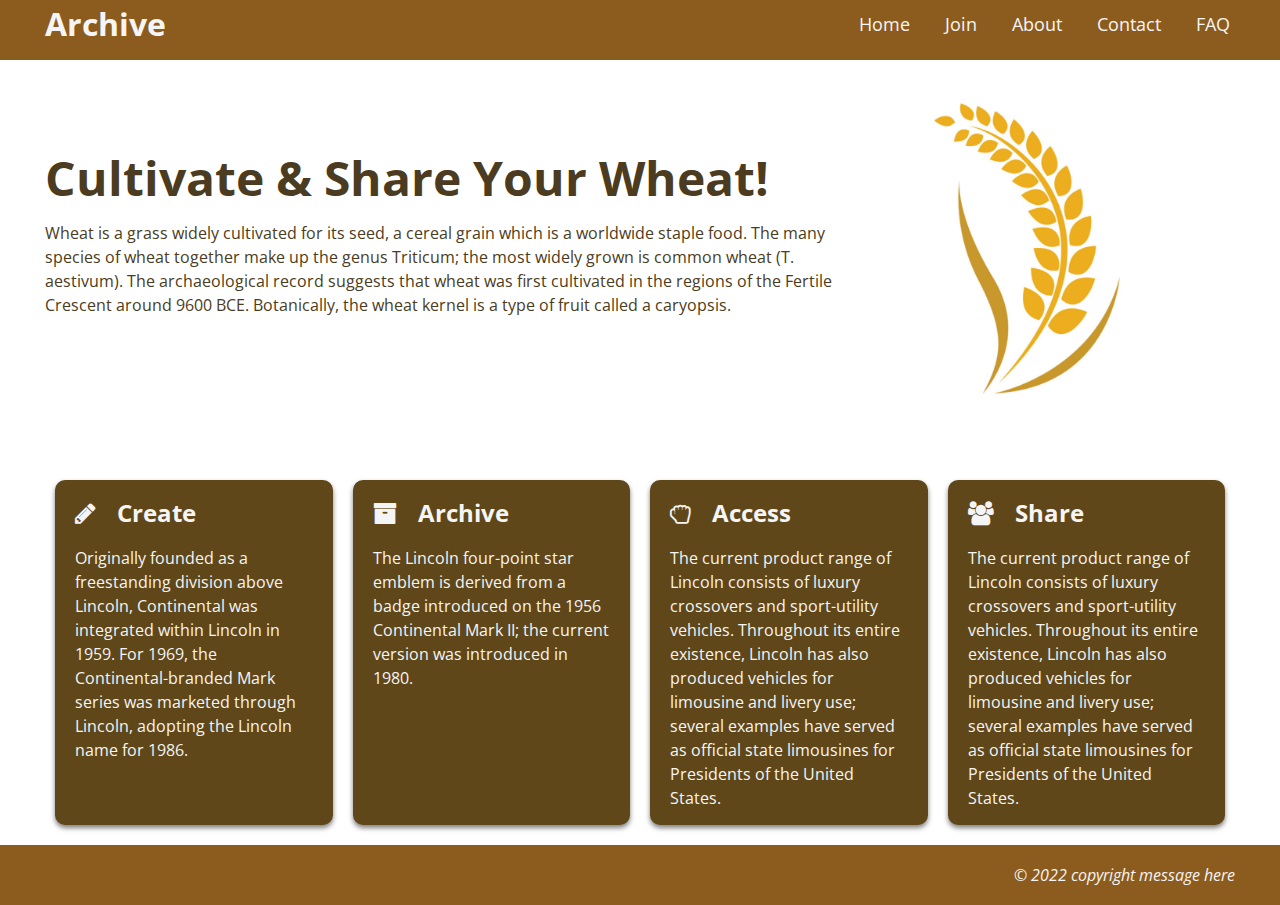
<file: index.html>
<!DOCTYPE html>
<html lang="en">
<head>
    <meta charset="UTF-8">
    <meta http-equiv="X-UA-Compatible" content="IE=edge">
    <meta name="viewport" content="width=device-width, initial-scale=1.0">
    <link rel="stylesheet" href="https://cdnjs.cloudflare.com/ajax/libs/font-awesome/4.7.0/css/font-awesome.min.css">
    <title>Home | Archive</title>
    <link rel="stylesheet" href="style.css">
    <script src="js/script.js" defer></script>
    <!-- from icond wesite i mention it in my description  -->
    <link rel = "icon" type = "image/png" href = "imgs/3004-15.jpg">
        <style>
                .header {
            background-color: rgb(255, 255, 255);
            color: rgb(75, 59, 32);
            min-height: 400px;
            }

        .header h1 {
            font-size: 3rem;
            font-weight: bold;
            line-height: 1.2;
            }

        .header img {
            max-width: 400px;
            }

        .header .container {
            display: flex;
            align-items: center;
            justify-content: space-between;
            }

        .boxes .container {
            display: flex;
            justify-content: space-between;
        }

        .box {
            flex: 1;
            background: rgb(96, 71, 26);
            color: whitesmoke;
            border-radius: 10px;
            margin: 20px 10px;
            box-shadow: 0 3px 5px rgba(0,0,0,0.5);
            padding: 15px 20px;
            }

        .box i {
            margin-right: 15px;
            }
    </style>
</head>

<body>
        <nav class="navbar">
            <div class="container">
                <div class="logo">Archive</div>
                <ul class="nav">
                    <li class="toggle"><i class="fa fa-bars"></i></li>
                    <li class="links"><a href="index.html">Home</a></li>
                    <li class="links"><a href="join.html">Join</a></li>
                    <li class="links"><a href="about.html">About</a></li>
                    <li class="links"><a href="contact.html">Contact</a></li>
                    <li class="links"><a href="FAQ.html">FAQ</a></li>
                </ul>
            </div>
        </nav>

        <header class="header">
            <div class="container">
                <div>
                    <h1>Cultivate & Share Your Wheat!</h1>
                    <p>
                        Wheat is a grass widely cultivated for its seed, 
                        a cereal grain which is a worldwide staple food. 
                        The many species of wheat together make up the 
                        genus Triticum; the most widely grown is common wheat (T. aestivum). 
                        The archaeological record suggests that wheat was first 
                        cultivated in the regions of the Fertile Crescent around 9600 BCE. Botanically, 
                        the wheat kernel is a type of fruit called a caryopsis.
                    </p>
                </div>
                <!-- I found this image for the logo on the internet and modified it, it was free source -->
                <img src="imgs/logo.png" alt="bumbulis logo"> 
            </div>
        </header>

        <section class="boxes">
            <div class="container">
                <div class="box">
                    <h2>
                        <i class="fa fa-pencil"></i>
                        Create</h2>
                        <p>
                            Originally founded as a freestanding division above Lincoln, 
                            Continental was integrated within Lincoln in 1959. For 1969,
                            the Continental-branded Mark series was marketed through Lincoln, 
                            adopting the Lincoln name for 1986.
                        </p>
                </div>

                <div class="box">
                    <h2>
                        <i class="fa fa-archive"></i>
                        Archive</h2>
                        <p>
                            The Lincoln four-point star emblem is derived from a badge 
                            introduced on the 1956 Continental Mark II; the current 
                            version was introduced in 1980.
                        </p>
                </div>

                <div class="box">
                    <h2>
                        <i class="fa fa-hand-rock-o"></i>
                        Access</h2>
                        <p>
                            The current product range of Lincoln consists of luxury crossovers 
                            and sport-utility vehicles. Throughout its entire existence, Lincoln 
                            has also produced vehicles for limousine and livery use; several examples 
                            have served as official state limousines for Presidents of the United States.
                        </p>
                </div>

                <div class="box">
                    <h2>
                        <i class="fa fa-users"></i>
                        Share</h2>
                        <p>
                            The current product range of Lincoln consists of luxury crossovers 
                            and sport-utility vehicles. Throughout its entire existence, Lincoln 
                            has also produced vehicles for limousine and livery use; several examples 
                            have served as official state limousines for Presidents of the United States.
                        </p>
                </div>
            </div>
            
        </section>
        <footer class="footer">
            <div class="container">&copy; 2022 copyright message here </div>
        </footer>
</body>
</html>
</file>
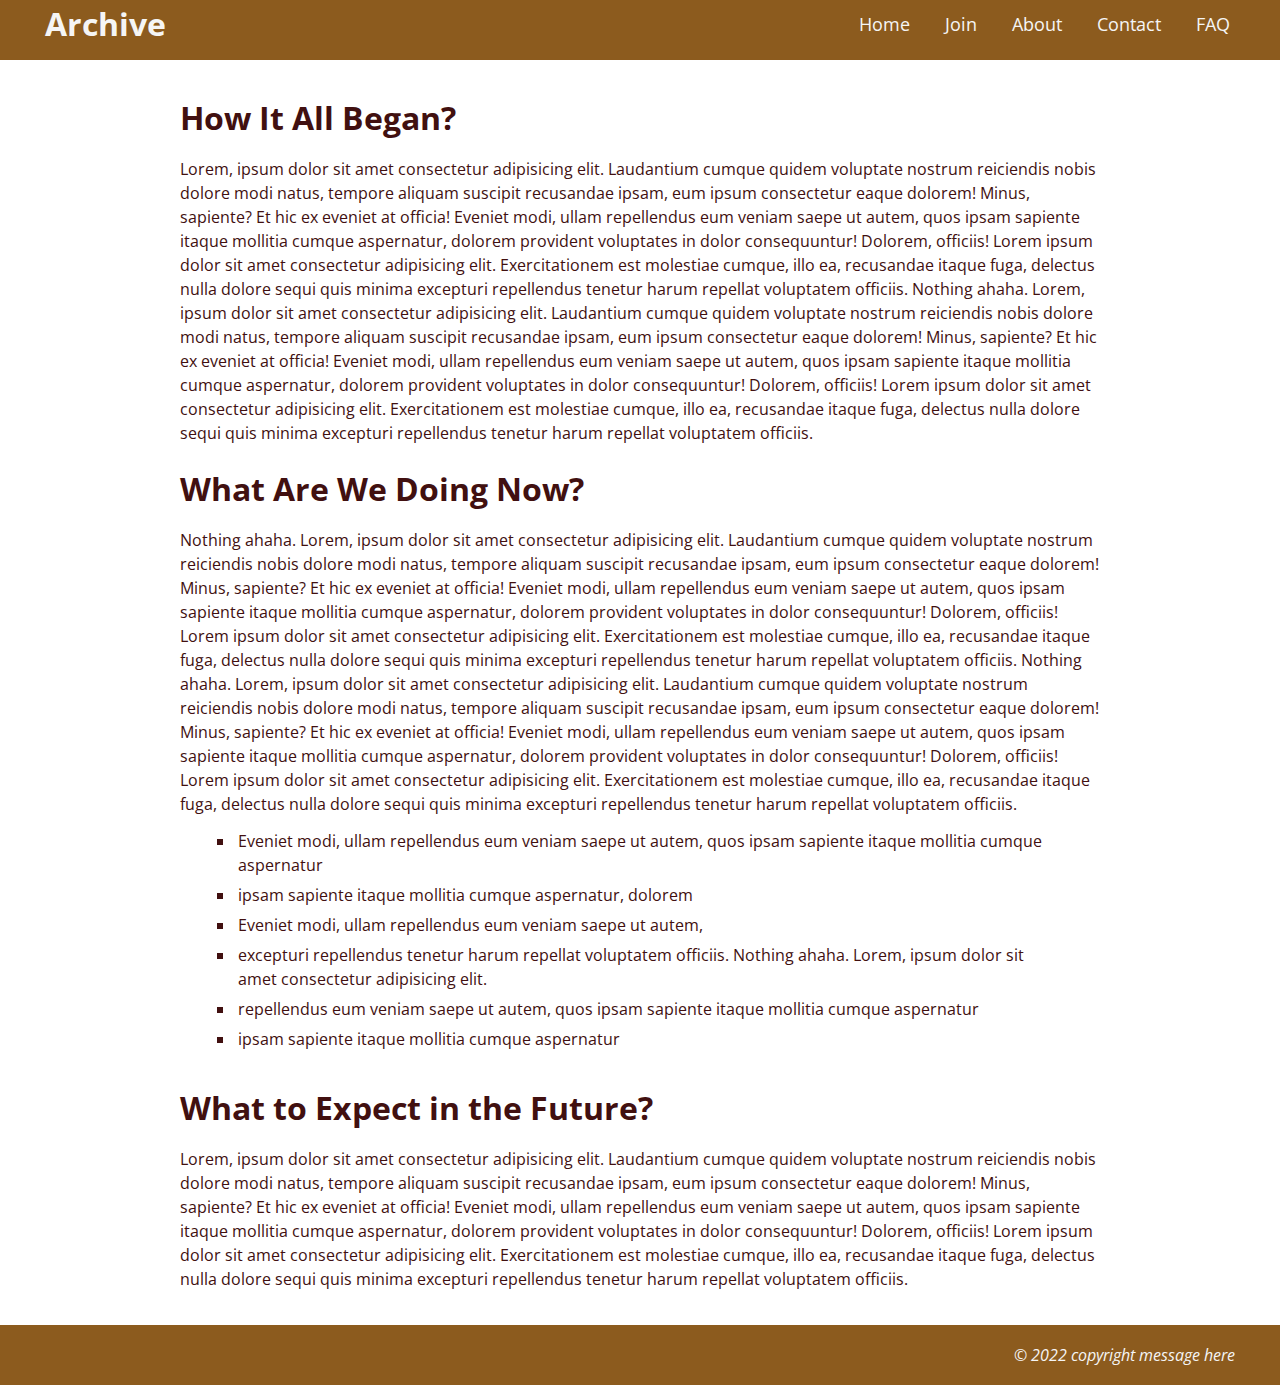
<file: about.html>
<!DOCTYPE html>
<html lang="zxx">
<head>
    <meta charset="UTF-8">
    <meta http-equiv="X-UA-Compatible" content="IE=edge">
    <meta name="viewport" content="width=device-width, initial-scale=1.0">
    <link rel="stylesheet" href="https://cdnjs.cloudflare.com/ajax/libs/font-awesome/4.7.0/css/font-awesome.min.css">
    <title>About | Archive</title>

    <link rel="stylesheet" href="style.css">
    <script src="js/script.js" defer></script>
    <link rel = "icon" type = "image/png" href = "imgs/3004-15.jpg">

    <style>
        .smth {
            display: flex;
            align-items: center;
            justify-content: space-around;
            flex-direction: column;
        }

        .exp {
            list-style: square;
            margin: 10px 55px;
        }

        .exp li {
            padding: 3px;
        }

        .smth >div {
            padding: 10px 180px;
        }

        /* div >h1 {
            background-color: rgb(140, 91, 30);
            color: aliceblue;
            padding: 5px 15px;
            border-radius: 10px;
        } */
    </style>
</head>
<body>
    <nav class="navbar">
        <div class="container">
            <div class="logo">Archive</div>
            <ul class="nav">
                <li class="toggle"><i class="fa fa-bars"></i></li>
                <li class="links"><a href="index.html">Home</a></li>
                <li class="links"><a href="join.html">Join</a></li>
                <li class="links"><a href="about.html">About</a></li>
                <li class="links"><a href="contact.html">Contact</a></li>
                <li class="links"><a href="FAQ.html">FAQ</a></li>
            </ul>
        </div>
    </nav>
    <br>

    <div class="smth">
        <div>
            <h1>How It All Began?</h1>
            <p>
                Lorem, ipsum dolor sit amet consectetur adipisicing elit. 
                Laudantium cumque quidem voluptate nostrum reiciendis nobis dolore modi natus, 
                tempore aliquam suscipit recusandae ipsam, eum ipsum consectetur eaque dolorem! Minus, sapiente?
                Et hic ex eveniet at officia! Eveniet modi, ullam repellendus eum veniam saepe ut autem, quos 
                ipsam sapiente itaque mollitia cumque aspernatur, dolorem provident voluptates in dolor 
                consequuntur! Dolorem, officiis! Lorem ipsum dolor sit amet consectetur adipisicing elit. Exercitationem est molestiae cumque, 
                illo ea, recusandae itaque fuga, delectus nulla dolore sequi quis minima excepturi repellendus tenetur harum repellat voluptatem officiis.
                Nothing ahaha. Lorem, ipsum dolor sit amet consectetur adipisicing elit. 
                Laudantium cumque quidem voluptate nostrum reiciendis nobis dolore modi natus, 
                tempore aliquam suscipit recusandae ipsam, eum ipsum consectetur eaque dolorem! Minus, sapiente?
                Et hic ex eveniet at officia! Eveniet modi, ullam repellendus eum veniam saepe ut autem, quos 
                ipsam sapiente itaque mollitia cumque aspernatur, dolorem provident voluptates in dolor 
                consequuntur! Dolorem, officiis! Lorem ipsum dolor sit amet consectetur adipisicing elit. Exercitationem est molestiae cumque, 
                illo ea, recusandae itaque fuga, delectus nulla dolore sequi quis minima excepturi repellendus tenetur harum repellat voluptatem officiis.
            </p>
        </div>
        <div>
            <h1>What Are We Doing Now?</h1>
            <p>
                Nothing ahaha. Lorem, ipsum dolor sit amet consectetur adipisicing elit. 
                Laudantium cumque quidem voluptate nostrum reiciendis nobis dolore modi natus, 
                tempore aliquam suscipit recusandae ipsam, eum ipsum consectetur eaque dolorem! Minus, sapiente?
                Et hic ex eveniet at officia! Eveniet modi, ullam repellendus eum veniam saepe ut autem, quos 
                ipsam sapiente itaque mollitia cumque aspernatur, dolorem provident voluptates in dolor 
                consequuntur! Dolorem, officiis! Lorem ipsum dolor sit amet consectetur adipisicing elit. Exercitationem est molestiae cumque, 
                illo ea, recusandae itaque fuga, delectus nulla dolore sequi quis minima excepturi repellendus tenetur harum repellat voluptatem officiis.
                Nothing ahaha. Lorem, ipsum dolor sit amet consectetur adipisicing elit. 
                Laudantium cumque quidem voluptate nostrum reiciendis nobis dolore modi natus, 
                tempore aliquam suscipit recusandae ipsam, eum ipsum consectetur eaque dolorem! Minus, sapiente?
                Et hic ex eveniet at officia! Eveniet modi, ullam repellendus eum veniam saepe ut autem, quos 
                ipsam sapiente itaque mollitia cumque aspernatur, dolorem provident voluptates in dolor 
                consequuntur! Dolorem, officiis! Lorem ipsum dolor sit amet consectetur adipisicing elit. Exercitationem est molestiae cumque, 
                illo ea, recusandae itaque fuga, delectus nulla dolore sequi quis minima excepturi repellendus tenetur harum repellat voluptatem officiis.
            </p>
            <ul class="exp">
                <li>
                    Eveniet modi, ullam repellendus eum veniam saepe ut autem, quos 
                    ipsam sapiente itaque mollitia cumque aspernatur
                </li>
                <li>
                    ipsam sapiente itaque mollitia cumque aspernatur, dolorem
                </li>
                <li>
                    Eveniet modi, ullam repellendus eum veniam saepe ut autem,
                </li>
                <li>
                    excepturi repellendus tenetur harum repellat voluptatem officiis.
                    Nothing ahaha. Lorem, ipsum dolor sit amet consectetur adipisicing elit.
                </li>
                <li>
                    repellendus eum veniam saepe ut autem, quos 
                    ipsam sapiente itaque mollitia cumque aspernatur
                </li>
                <li>
                    ipsam sapiente itaque mollitia cumque aspernatur
                </li>
            </ul>
        </div>
        <div>
            <h1>What to Expect in the Future?</h1>
            <p>
                Lorem, ipsum dolor sit amet consectetur adipisicing elit. 
                Laudantium cumque quidem voluptate nostrum reiciendis nobis dolore modi natus, 
                tempore aliquam suscipit recusandae ipsam, eum ipsum consectetur eaque dolorem! Minus, sapiente?
                Et hic ex eveniet at officia! Eveniet modi, ullam repellendus eum veniam saepe ut autem, quos 
                ipsam sapiente itaque mollitia cumque aspernatur, dolorem provident voluptates in dolor 
                consequuntur! Dolorem, officiis! Lorem ipsum dolor sit amet consectetur adipisicing elit. Exercitationem est molestiae cumque, 
                illo ea, recusandae itaque fuga, delectus nulla dolore sequi quis minima excepturi repellendus tenetur harum repellat voluptatem officiis.
                <br><br>
            </p>
        </div>
    </div>

    <footer class="footer">
        <div class="container">&copy; 2022 copyright message here </div>
    </footer>
</body>
</html>
</file>
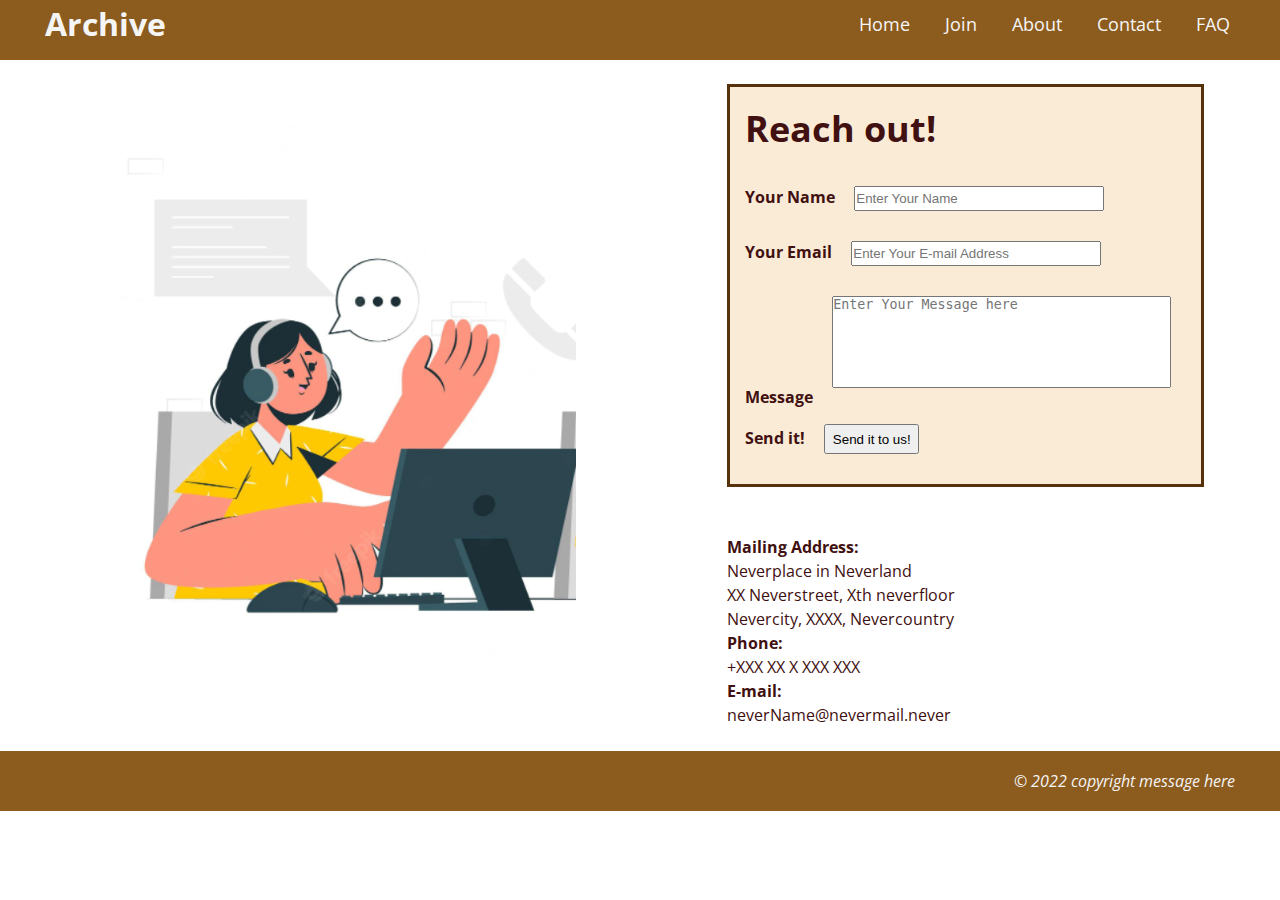
<file: contact.html>
<!DOCTYPE html>
<html lang="en">
<head>
    <meta charset="UTF-8">
    <meta http-equiv="X-UA-Compatible" content="IE=edge">
    <meta name="viewport" content="width=device-width, initial-scale=1.0">
    <link rel="stylesheet" href="https://cdnjs.cloudflare.com/ajax/libs/font-awesome/4.7.0/css/font-awesome.min.css">
    <title>Contact | Archive</title>

    <link rel="stylesheet" href="style.css">
    <script src="js/script.js" defer></script>
    <link rel = "icon" type = "image/png" href = "imgs/3004-15.jpg">

    <style>
         .img {
            max-width: 500px;
            }

        .tbl {
            border: 3px solid rgb(87, 49, 10);
            padding: 15px;
            background-color: antiquewhite;
        }

        .smth {
            display: flex;
            justify-content: space-around;
        }


        #msg {
            margin: 15px;
            resize: none;
        }

        #nm, #eml {
            width: 200px;
            margin: 15px;
            width: 250px;
            height: 25px;
        }

        #btn {
            width: 95px;
            height: 30px;
            margin: 15px;
        }

        .lbl {
            font-weight: bold;
        }

        h1 {
            font-size: 36px;
        }

        .ppar{
            font-weight: bold;
        }

         .pchild {
            font-weight: normal;
        }

         @media(max-width: 1075px) {
            .smth {
                display: flex;
                flex-direction: column;
                align-items: center;
            }
        } 
    </style>
</head>
<body>
    <nav class="navbar">
        <div class="container">
            <div class="logo">Archive</div>
            <ul class="nav">
                <li class="toggle"><i class="fa fa-bars"></i></li>
                <li class="links"><a href="index.html">Home</a></li>
                <li class="links"><a href="join.html">Join</a></li>
                <li class="links"><a href="about.html">About</a></li>
                <li class="links"><a href="contact.html">Contact</a></li>
                <li class="links"><a href="FAQ.html">FAQ</a></li>
            </ul>
        </div>
    </nav>
    <br>
    <div class="smth">
        <!-- found on internet in free wvdomashi iyo.. I belive -->
        <div><img src="imgs/contact.png" alt="contact image here" class="img"></div>
        <div class="frm">
            <div class="tbl">
                <h1>Reach out!</h1>
                <form method="get" id="form">
                            <label for="nm" class="lbl">Your Name</label>
                            <input type="text" id="nm" placeholder="Enter Your Name"/>
                            <br>
                            <label for="eml" class="lbl">Your Email</label>
                            <input type="email" id="eml" placeholder="Enter Your E-mail Address">
                            <br>
                            <label for="msg" class="lbl">Message</label>
                            <textarea id="msg" name="msgbox" rows="6" cols="40" placeholder="Enter Your Message here"></textarea>
                            <br>
                            <label for="btn" class="lbl">Send it!</label>
                            <button id="btn">Send it to us!</button>

                </form>
            </div>
                <br><br>
                <p class="ppar">
                    Mailing Address:
                </p>
                <p class="pchild">Neverplace in Neverland<br>
                    XX Neverstreet, Xth neverfloor<br>
                    Nevercity, XXXX, Nevercountry<br>
                </p>
                <p class="ppar">
                    Phone:
                </p>
                <p class="pchild">
                    +XXX XX X XXX XXX<br>
                </p>
                <p class="ppar">
                    E-mail:
                    </p>    
                <p class="pchild">
                    neverName@nevermail.never <br>
                </p>
        </div>
    </div>
    <br>
    <footer class="footer">
        <div class="container">&copy; 2022 copyright message here </div>
    </footer>
</body>
</html>
</file>
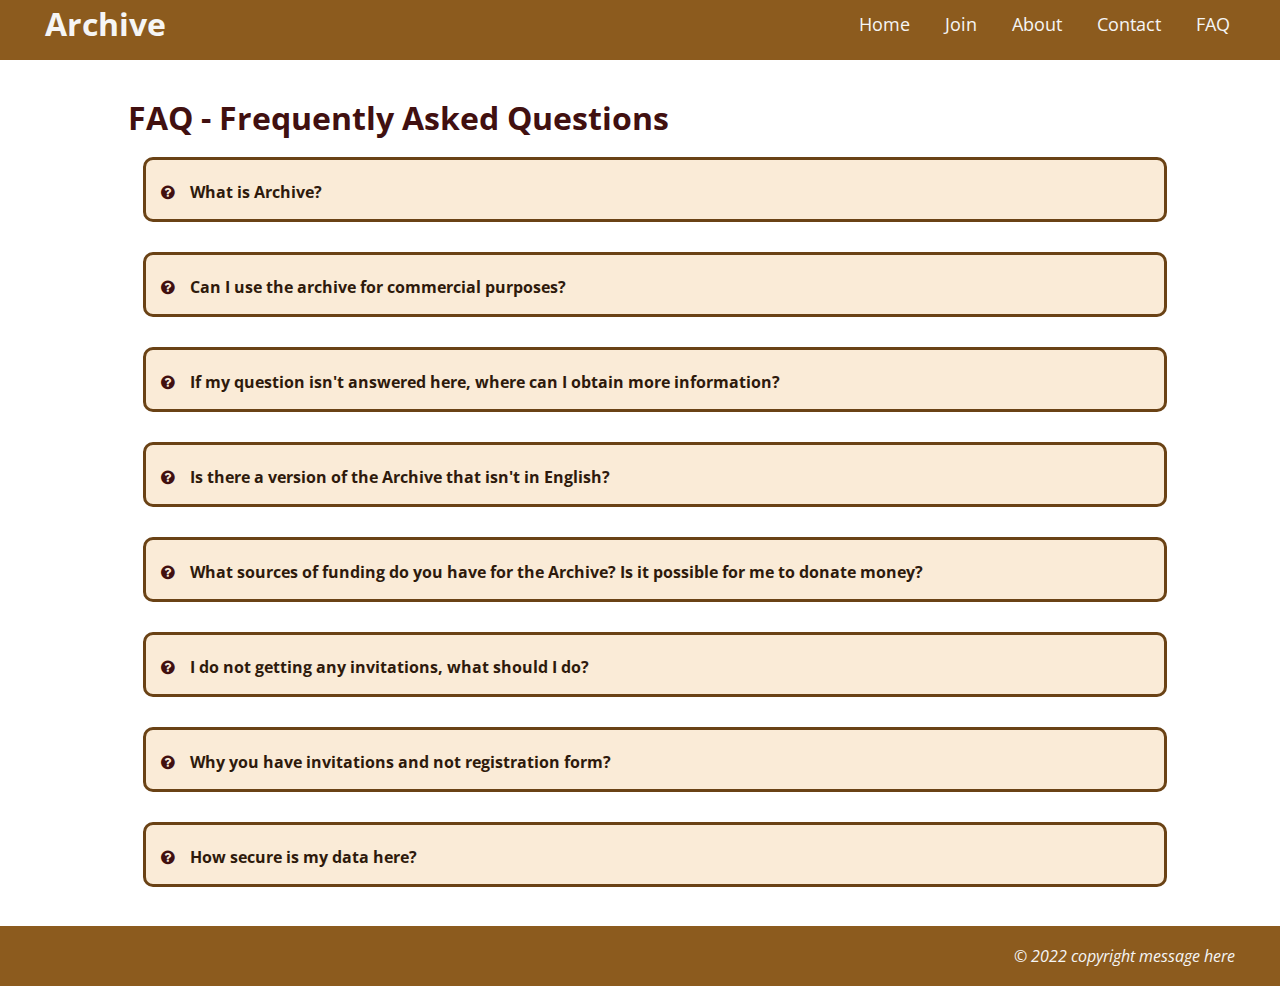
<file: FAQ.html>
<!DOCTYPE html>
<html lang="zxx">
<head>
    <meta charset="UTF-8">
    <meta http-equiv="X-UA-Compatible" content="IE=edge">
    <meta name="viewport" content="width=device-width, initial-scale=1.0">
    <link rel="stylesheet" href="https://cdnjs.cloudflare.com/ajax/libs/font-awesome/4.7.0/css/font-awesome.min.css">
    <title>FAQ | Archive</title>

    <link rel="stylesheet" href="style.css">
    <script src="js/script.js" defer></script>
    <script src="js/script1.js" defer></script>
    <link rel = "icon" type = "image/png" href = "imgs/3004-15.jpg">

    <style>
        .faq-container {
            width: 80%;
            margin: 0 auto;
            margin-top: 10px;
        }

        .faq-container h4 {
            position: relative;
            width: 50rem;
            color: rgb(46, 26, 12);
        }

        .inst {
            display: flex;
            align-items: center;
            width: 100%;
            padding: 0 15px;
            border: 3px solid rgb(106, 66, 21);
            border-radius: 10px;
            margin: 15px 0;
            cursor: pointer;
            background-color: antiquewhite;
        }

        .inst h4 {
            padding: 15px 0 0 15px;
        }

        .inst {
            margin: 15px;
            padding: 5px 0 0 15px;
        }

        .pnl {
            padding: 0 10px;
            margin-left: 20px;
            font-size: 16px;
            border-left: 1px solid rgb(48, 11, 11);
            text-align: justify;
            overflow: hidden;
            max-height: 0px;
            transition: all .6s ease-in;
        }

        .active {
            background: rgb(140, 91, 30);
            color: whitesmoke;
        }

        .active h4 {
            color: whitesmoke;
        }
    </style>

</head>
<body>
    <nav class="navbar">
        <div class="container">
            <div class="logo">Archive</div>
            <ul class="nav">
                <li class="toggle"><i class="fa fa-bars"></i></li>
                <li class="links"><a href="index.html">Home</a></li>
                <li class="links"><a href="join.html">Join</a></li>
                <li class="links"><a href="about.html">About</a></li>
                <li class="links"><a href="contact.html">Contact</a></li>
                <li class="links"><a href="FAQ.html">FAQ</a></li>
            </ul>
        </div>
    </nav>
    <br>

    <div class="faq-container">
        <h1>FAQ - Frequently Asked Questions</h1>
        <div class="inst">
            <div class="fa fa-question-circle"></div>
            <h4>What is Archive?</h4>
        </div>
        <div class="pnl">
            <p>
                Lorem ipsum dolor sit amet consectetur adipisicing elit. 
                Aliquam ea fugit ratione consectetur veniam accusantium hic et itaque 
                similique vero dolor incidunt possimus earum esse labore rem eligendi, necessitatibus nam!
            </p>
        </div>

        <div class="inst">
            <div class="fa fa-question-circle"></div>
            <h4>Can I use the archive for commercial purposes?</h4>
        </div>
        <div class="pnl">
            <p>
                Lorem ipsum dolor sit amet consectetur adipisicing elit. 
                Aliquam ea fugit ratione consectetur veniam accusantium hic et itaque 
                similique vero dolor incidunt possimus earum esse labore rem eligendi, necessitatibus nam!
            </p>
        </div>

        <div class="inst">
            <div class="fa fa-question-circle"></div>
            <h4>If my question isn't answered here, where can I obtain more information?</h4>
        </div>
        <div class="pnl">
            <p>
                Lorem ipsum dolor sit amet consectetur adipisicing elit. 
                Aliquam ea fugit ratione consectetur veniam accusantium hic et itaque 
                similique vero dolor incidunt possimus earum esse labore rem eligendi, necessitatibus nam!
            </p>
        </div>

        <div class="inst">
            <div class="fa fa-question-circle"></div>
            <h4>Is there a version of the Archive that isn't in English?</h4>
        </div>
        <div class="pnl">
            <p>
                Lorem ipsum dolor sit amet consectetur adipisicing elit. 
                Aliquam ea fugit ratione consectetur veniam accusantium hic et itaque 
                similique vero dolor incidunt possimus earum esse labore rem eligendi, necessitatibus nam!
            </p>
        </div>

        <div class="inst">
            <div class="fa fa-question-circle"></div>
            <h4>What sources of funding do you have for the Archive? Is it possible for me to donate money?</h4>
        </div>
        <div class="pnl">
            <p>
                Lorem ipsum dolor sit amet consectetur adipisicing elit. 
                Aliquam ea fugit ratione consectetur veniam accusantium hic et itaque 
                similique vero dolor incidunt possimus earum esse labore rem eligendi, necessitatibus nam!
            </p>
        </div>

        <div class="inst">
            <div class="fa fa-question-circle"></div>
            <h4>I do not getting any invitations, what should I do?</h4>
        </div>
        <div class="pnl">
            <p>
                Lorem ipsum dolor sit amet consectetur adipisicing elit. 
                Aliquam ea fugit ratione consectetur veniam accusantium hic et itaque 
                similique vero dolor incidunt possimus earum esse labore rem eligendi, necessitatibus nam!
            </p>
        </div>

        <div class="inst">
            <div class="fa fa-question-circle"></div>
            <h4>Why you have invitations and not registration form?</h4>
        </div>
        <div class="pnl">
            <p>
                Lorem ipsum dolor sit amet consectetur adipisicing elit. 
                Aliquam ea fugit ratione consectetur veniam accusantium hic et itaque 
                similique vero dolor incidunt possimus earum esse labore rem eligendi, necessitatibus nam!
            </p>
        </div>

        <div class="inst">
            <div class="fa fa-question-circle"></div>
            <h4>How secure is my data here?</h4>
        </div>
        <div class="pnl">
            <p>
                Lorem ipsum dolor sit amet consectetur adipisicing elit. 
                Praesentium similique voluptates unde! Soluta ipsa a atque veniam officia.
                 Non commodi ex, impedit inventore odio provident nesciunt voluptas cumque unde, ea 
                 deleniti quo illum, minus magnam atque. Beatae, obcaecati corrupti velit sed rerum 
                 quae eaque nam saepe tempora ipsa atque placeat quam, necessitatibus commodi illum odio? 
                 Aut eligendi laudantium optio architecto velit facilis unde. Quod, exercitationem! Magni quis
                  deleniti id perspiciatis non. Doloribus, quis adipisci soluta ad iusto corporis, voluptatum 
                  et numquam non minima debitis esse! Ad, necessitatibus dolores, recusandae numquam sit harum quisquam 
                  temporibus, repudiandae natus soluta suscipit optio saepe.
            </p>
        </div>
    </div>
    <br>
    <footer class="footer">
        <div class="container">&copy; 2022 copyright message here </div>
    </footer>
</body>
</html>
</file>
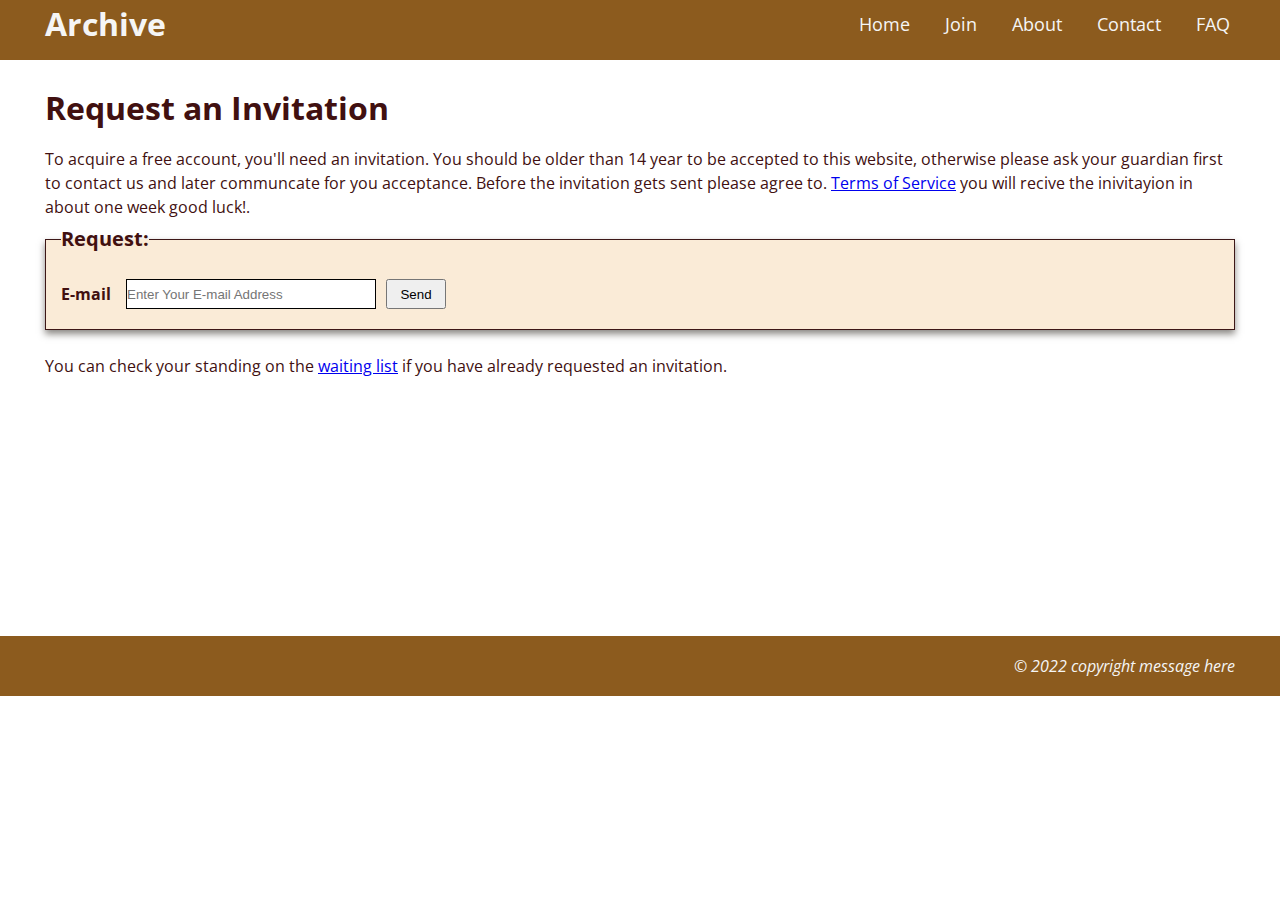
<file: join.html>
<!DOCTYPE html>
<html lang="en">
<head>
    <meta charset="UTF-8">
    <meta http-equiv="X-UA-Compatible" content="IE=edge">
    <meta name="viewport" content="width=device-width, initial-scale=1.0">
    <link rel="stylesheet" href="https://cdnjs.cloudflare.com/ajax/libs/font-awesome/4.7.0/css/font-awesome.min.css">
    <title>Join | Archive</title>
    <link rel="stylesheet" href="style.css">
    <script src="js/script.js" defer></script>
    <link rel = "icon" type = "image/png" href = "imgs/3004-15.jpg">

    <style>
        h4 {
            margin-bottom: 5px;
            font-weight: normal;
        }

        h3 {
            padding: 0 0 0 0;
        }

        legend {
            font-weight: bold;
            font-size: 20px;
        }

        label {
            padding-right: 15px;
            font-weight: bolder;
            padding-bottom: 15px;
        }

        #email {
            width: 250px;
            height: 30px;
            border: 1px solid black;
            margin: 5px 0 20px;
        }

        #button {
            width: 60px;
            height: 30px;
            margin: 5px 10px 20px;
        }

        fieldset {
            display: flex;
            background-color: antiquewhite;
            align-items: center;
            padding: 20px 15px 0 15px;
            border: 1.5px solid rgb(61, 23, 23);
            box-shadow: 0 4px 7px rgba(20, 14, 6, 0.5);
        }
        
        .main   {
            max-width: 1250px;
            align-items: center;
            margin-bottom: 258px;
        }

        .main .container {
            align-self: center;
        }

    </style>

</head>
<body>
        <nav class="navbar">
            <div class="container">
                <div class="logo">Archive</div>
                <ul class="nav">
                    <li class="toggle"><i class="fa fa-bars"></i></li>
                    <li class="links"><a href="index.html">Home</a></li>
                    <li class="links"><a href="join.html">Join</a></li>
                    <li class="links"><a href="about.html">About</a></li>
                    <li class="links"><a href="contact.html">Contact</a></li>
                    <li class="links"><a href="FAQ.html">FAQ</a></li>
                </ul>
            </div>
        </nav>
        <br>
        <header class="hed">
            <div class="container">
                <h1>Request an Invitation</h1>
                <h4>
                    To acquire a free account, you'll need an invitation.
You should be older than 14 year to be accepted to this website, otherwise please ask your guardian first to contact us and later communcate for you acceptance.
Before the invitation gets sent please agree to. <a href="#">Terms of Service</a> you will recive the inivitayion in about one week good luck!.
                </h4>
            </div>
        </header>
        <div class="container">
            <div class="main">
                    <form method="get" id="form">
                        <fieldset>
                            <legend>Request:</legend><br>
                            <label for="email">E-mail</label>
                            <input type="email" id="email" placeholder="Enter Your E-mail Address">
                            <button id="button">Send</button><br>
                        </fieldset>
                    </form>
                    <br>
                    <p>You can check your standing on the <a href="#">waiting list</a> if you have already requested an invitation.</p>
            </div>
        </div>
        <footer class="footer">
            <div class="container">&copy; 2022 copyright message here </div>
        </footer>
</body>
</html>
</file>
<file: style.css>
@import url('https://fonts.googleapis.com/css?family=Open+Sans&display=swap');
*{
    box-sizing: border-box;
    margin: 0;
    padding: 0;
}

body {
    font-family: 'Open Sans', sans-serif;
    font-size: 16px;
    line-height: 1.5;
    color: rgb(65, 16, 16);
    background-color: rgb(255, 255, 255);
}

img {
    max-width: 500px;
}

h1,h2,h3,h4,h5 {
    margin-bottom: 15px;
}

.nav li {
    list-style: none;
}

.container {
    max-width: 1250px;
    margin: 0 auto;
    padding: 0 30px;
}

.navbar {
    background: rgb(140, 91, 30);
    color: whitesmoke;
    min-height: 60px;
}

.navbar .logo {
    font-size: xx-large;
    font-weight: bold;
}

.navbar a {
    color: whitesmoke;
    text-decoration: none;
    font-size: 18px;
}

.navbar .container {
    display: flex;
    justify-content: space-between;
    /* align-items: center; */
    height: 100%;
}

.nav {
    display: flex;
    justify-content: end;
    align-items: center;
}

.navbar ul li {
    margin-left: 25px;
}

.navbar a:hover {
    color: rgb(103, 67, 22);
    background-color: bisque;
}

.navbar a {
    padding: 5px;
}

.toggle {
    display: none;
}

@media(max-width: 768px) {
    .header .container {
        flex-direction: column;
        padding-top: 20px;
        text-align: center;
    }
    .boxes .container {
        flex-direction: column;
        text-align: center;
    }
    .navbar ul {
        flex-wrap: wrap;
    }
    .toggle {
        display: block;
        padding: 5px 10px;
    }
    .toggle:hover {
        color: rgb(103, 67, 22);
        background-color: bisque;
    }
    .links {
        display: none;
        text-align: center;
        width: 100%;
    }
    .active {
        display: block;
    }
}

.footer {
    background: rgb(140, 91, 30);
    color: whitesmoke;
    height: 60px;
    font-style: italic;
    margin-top: auto;
}

.footer .container {
    display: flex;
    justify-content: end;
    align-items: center;
    height: 100%;
    margin-left: auto;
}
</file>
